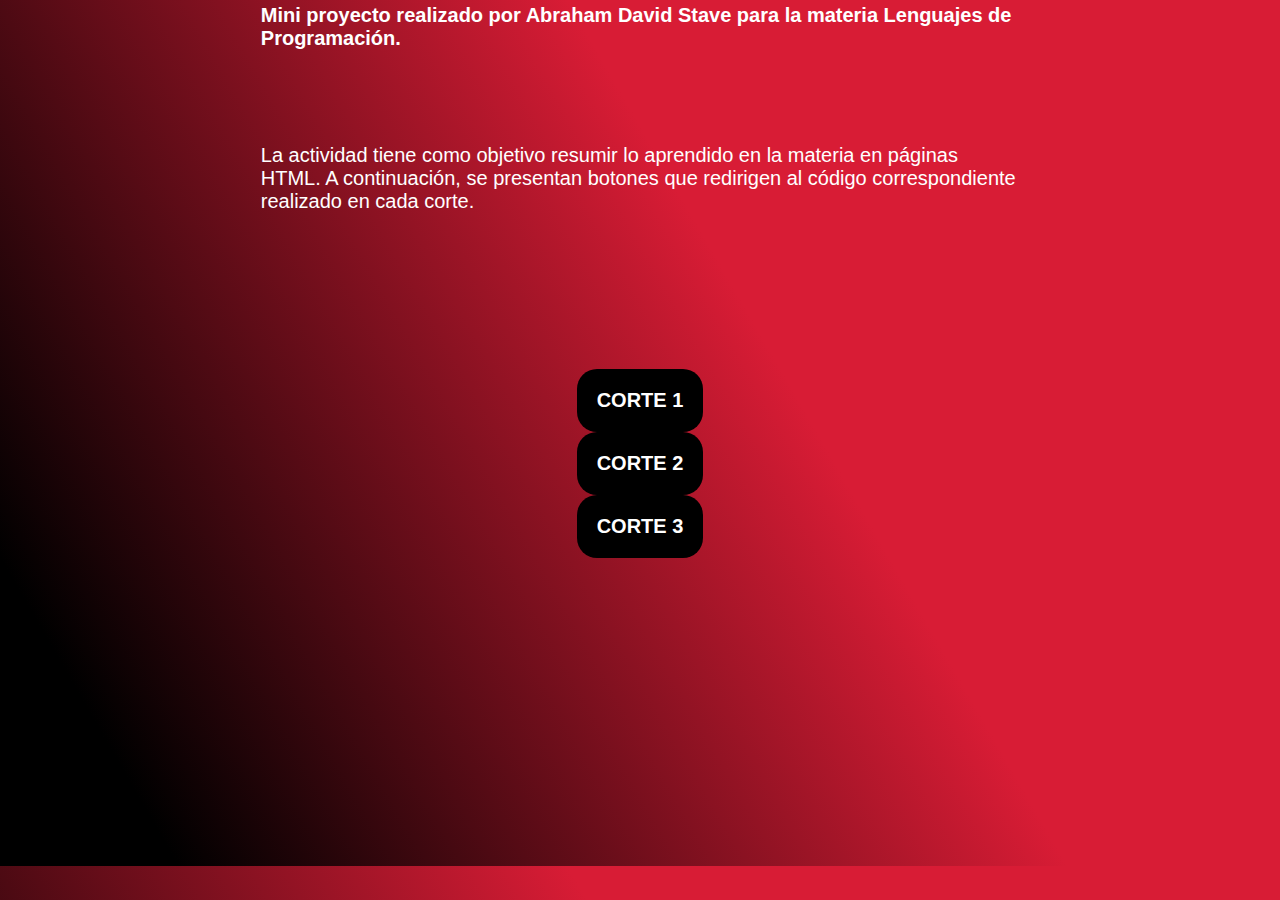
<file: index.html>
<!DOCTYPE html>
<html lang="es">
<head>
    <meta charset="UTF-8">
    <meta name="viewport" content="width=device-width, initial-scale=1.0">
    <title>ABRAHAM STAVE</title>

</head>


<body>
 
    <!--link css-->
        <!--BOOTSTRAP-->

         <link href="https://cdn.jsdelivr.net/npm/bootstrap@5.0.2/dist/css/bootstrap.min.css" rel="stylesheet" integrity="sha384-EVSTQN3/azprG1Anm3QDgpJLIm9Nao0Yz1ztcQTwFspd3yD65VohhpuuCOmLASjC" crossorigin="anonymous">

         <link rel="stylesheet" href="/main.css">
         
        <!--BOOTSTRAP-->
    <!--link css-->

<div class="row">

    <div  class="col-12">

                <h1 id="N1" style="font-family: Arial, Helvetica, sans-serif; font-weight: 800;">

                    Mini proyecto realizado por Abraham David Stave para la materia Lenguajes de Programación. 

                    <h1 id="N2" style="font-family: Arial, Helvetica, sans-serif; font-weight: 500;" >

                        La actividad tiene como objetivo resumir lo aprendido en la materia en páginas HTML. A continuación, se presentan botones que redirigen al código correspondiente realizado en cada corte.

                    </h1>

                </h1>
                <h1>
                    
                </h1>
    </div>
</div>
    
<div class="row">
    <div id="CORTE 1" class="col-4">
    <button onclick="CORTE1();">CORTE 1</button>
    </div>



    <div id="CORTE 2" class="col-4">
    <button onclick="CORTE2();" >CORTE 2</button>
    </div>


    <div id="CORTE 3" class="col-4">
    <button onclick="CORTE3();" >CORTE 3</button>
    </div>
</div>


        <script>

            //Inicio Redirecciones a Corte

                function CORTE1(){

                        window.location.href='/CORTES/CORTE1.html';


                }

                function CORTE2(){

                        window.location.href='/CORTES/CORTE2.html';  

                }

                function CORTE3(){

                    window.location.href='/CORTES/CORTE3.html';

                }

            //Final Redirecciones a Cortes

        </script>

        


</body>
</html>
</file>
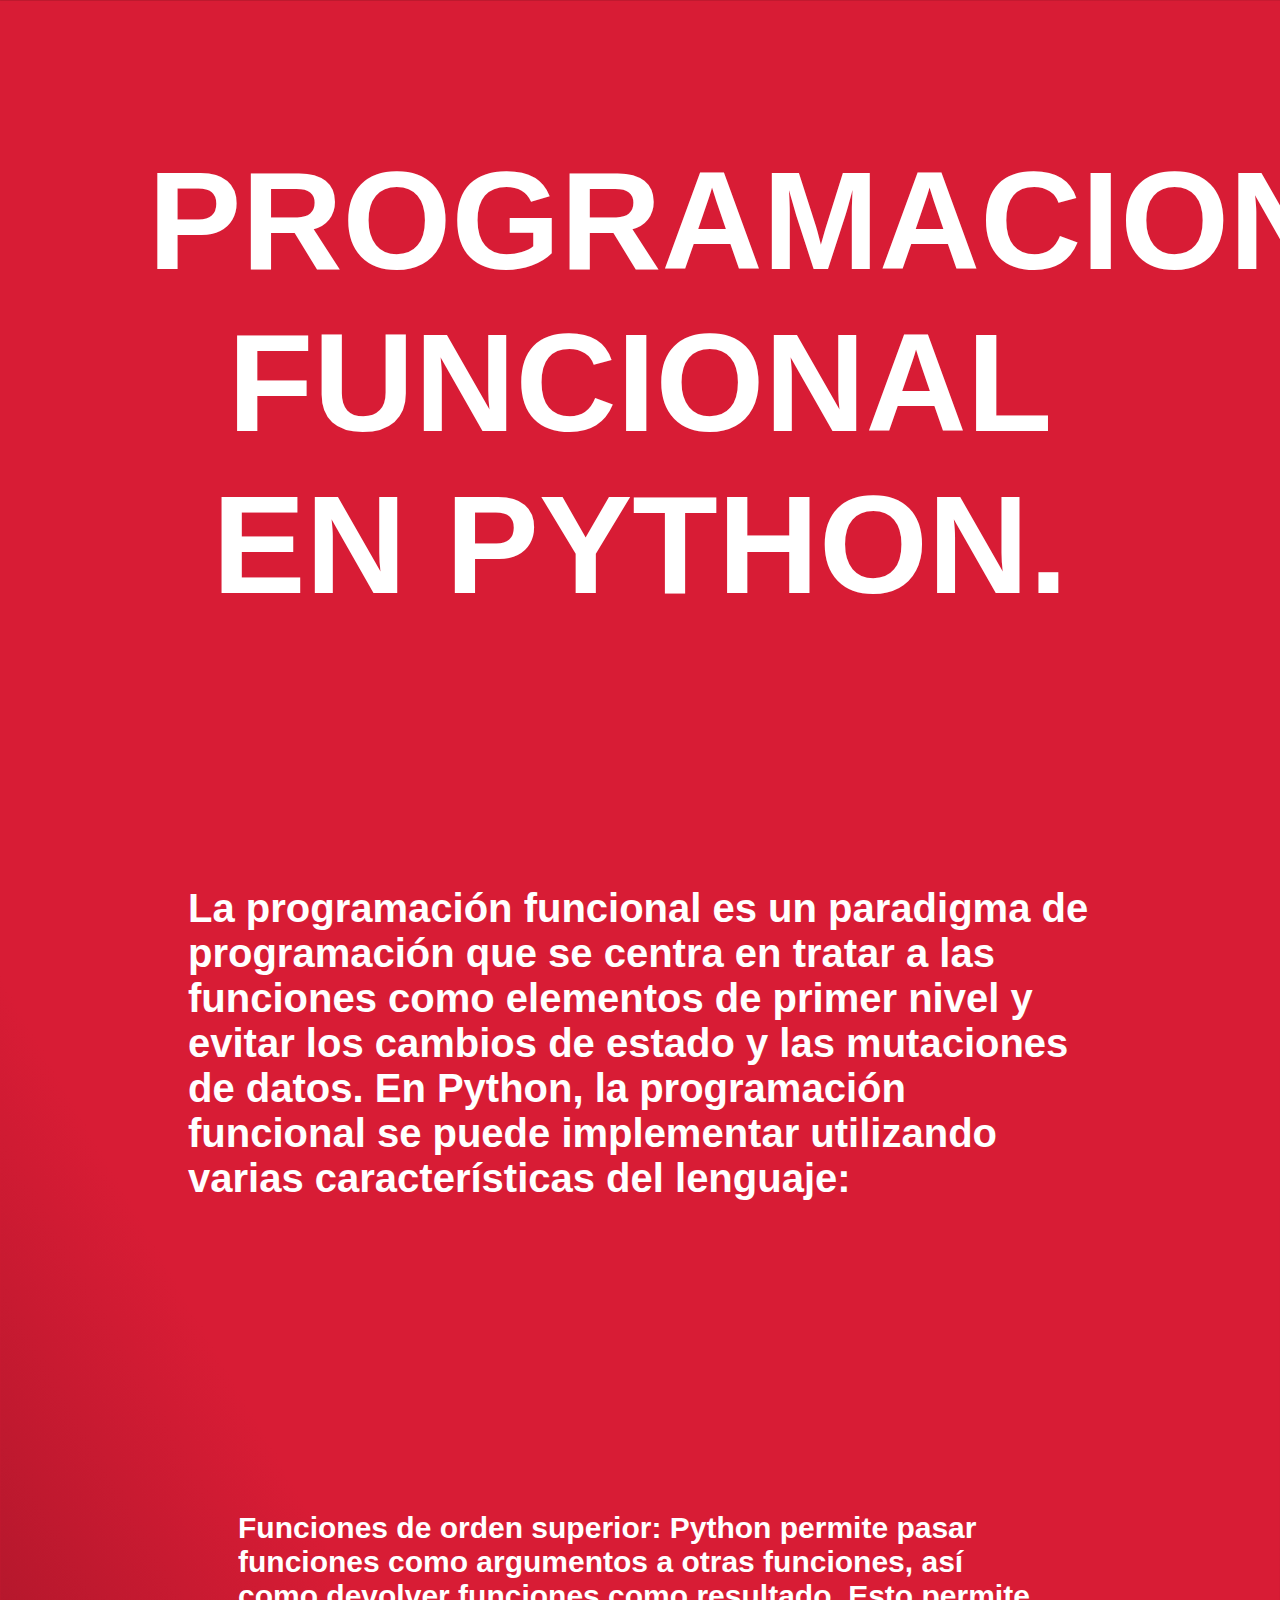
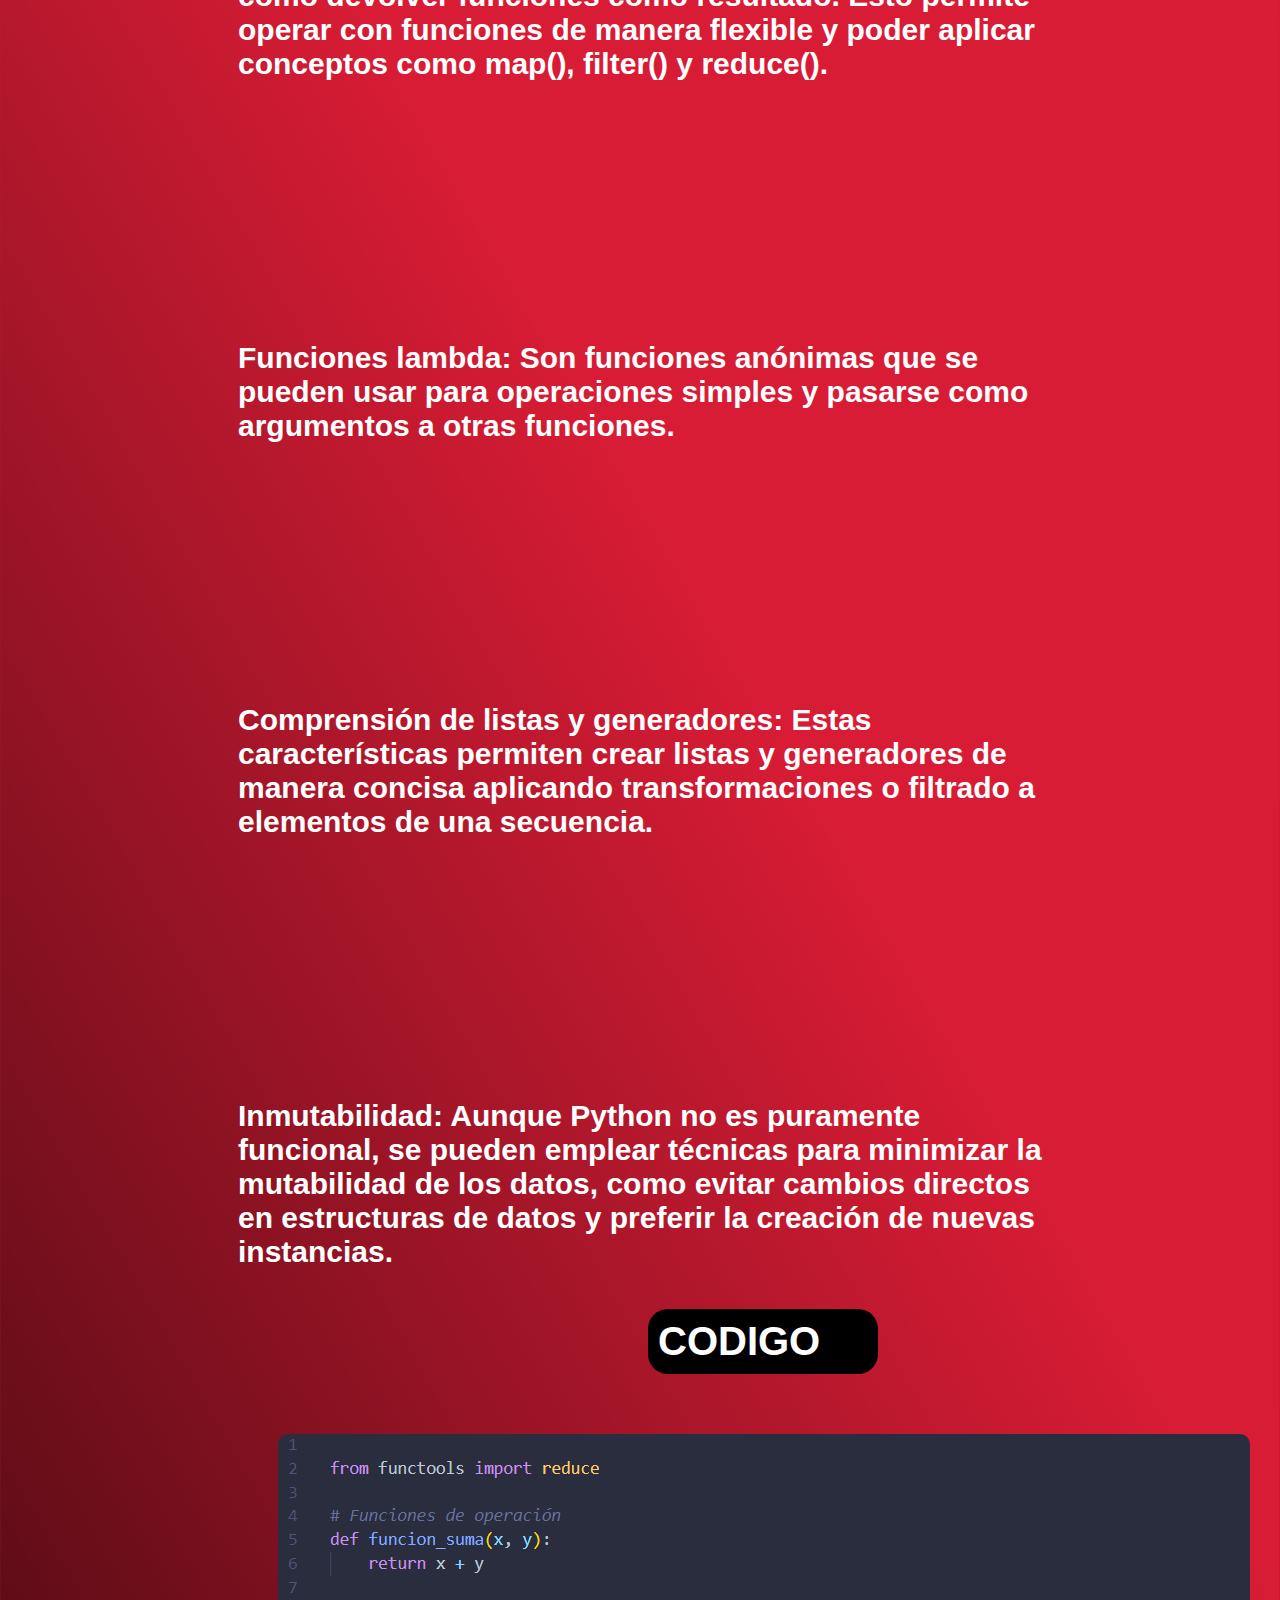
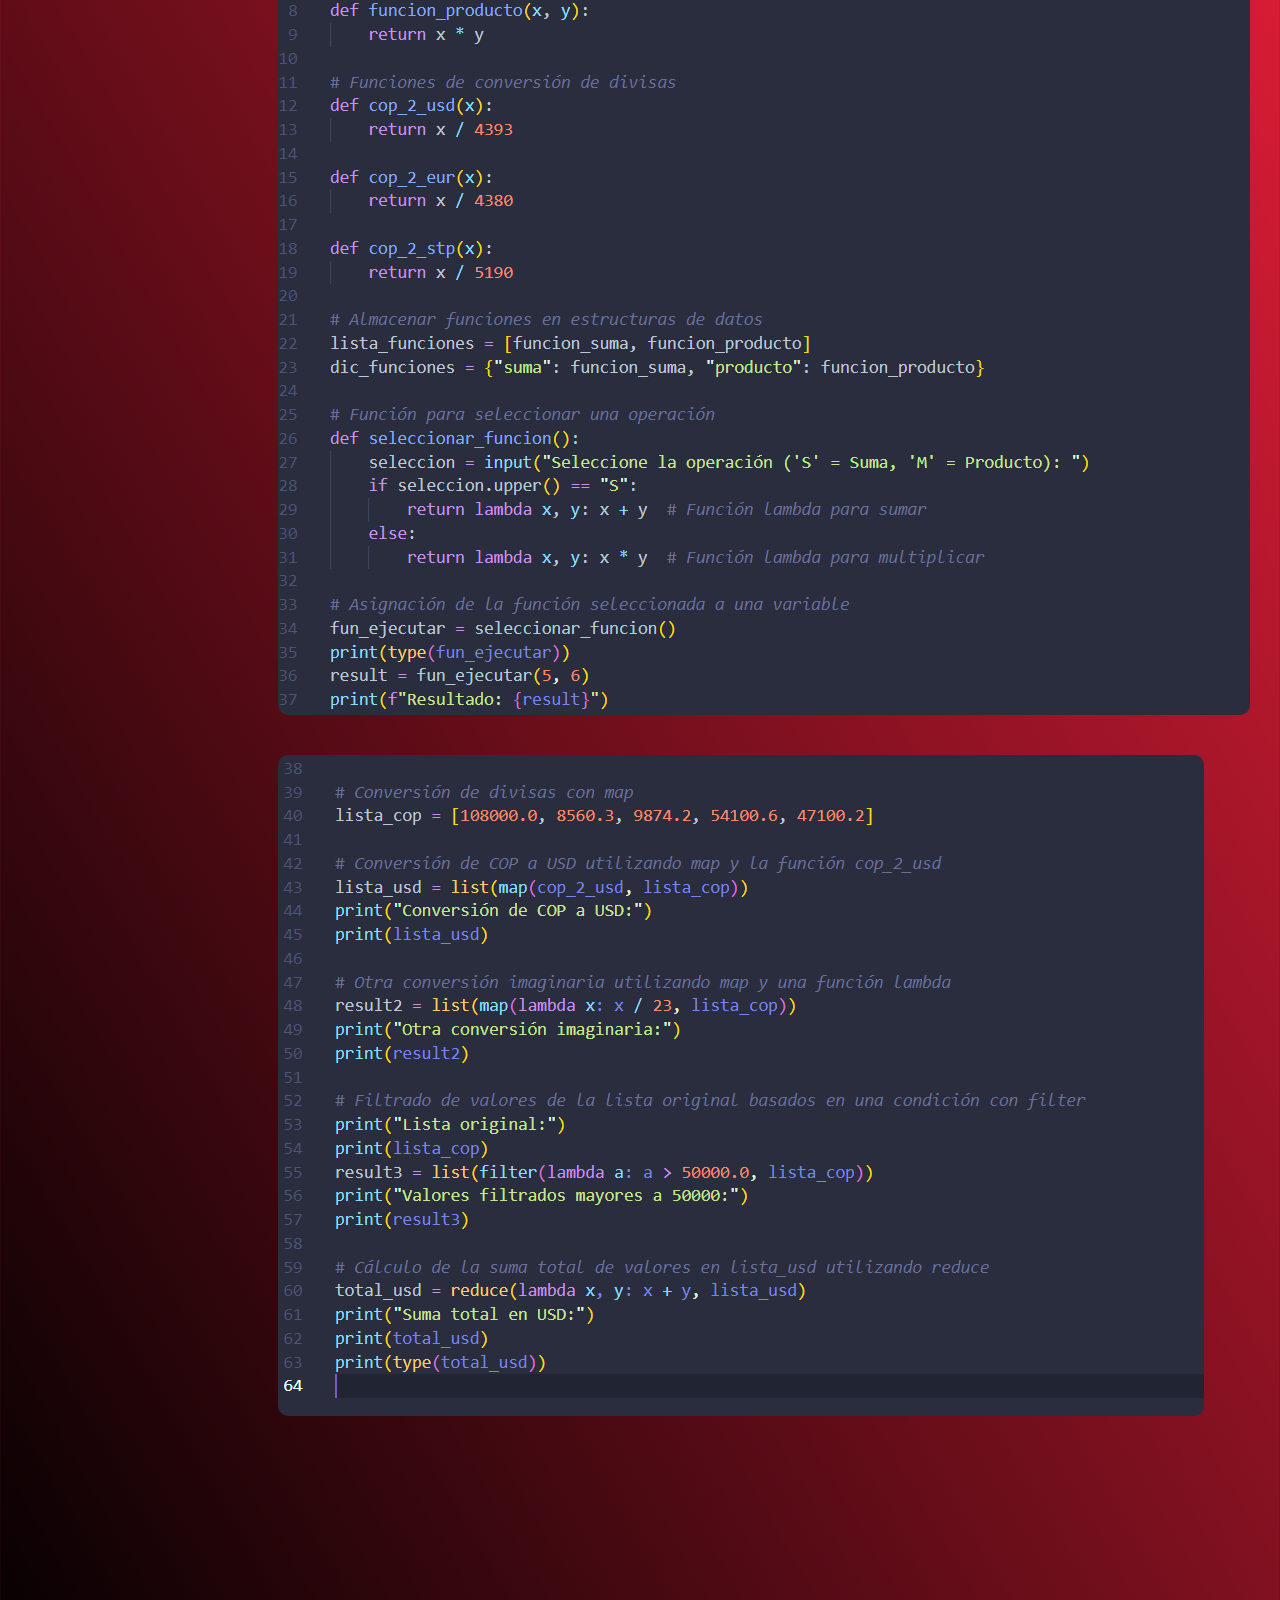
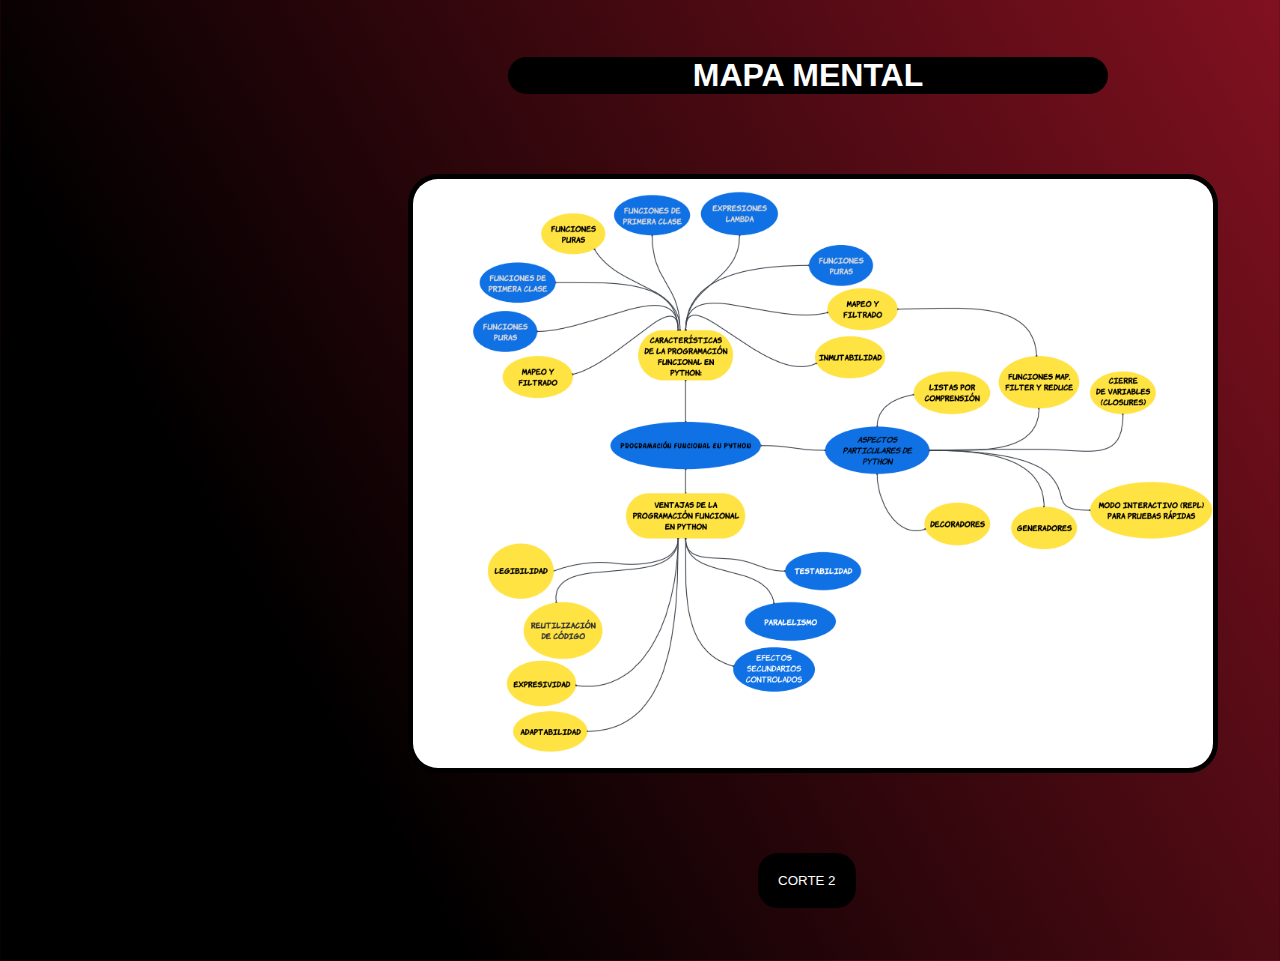
<file: CORTES/CORTE1.html>
<!DOCTYPE html>
<html lang="en">
<head>
    <meta charset="UTF-8">
    <meta name="viewport" content="width=device-width, initial-scale=1.0">
    <title>CORTE 1</title>
</head>
<body>

    <!-- Inicio Link Bootstraps-->

    <link href="https://cdn.jsdelivr.net/npm/bootstrap@5.0.2/dist/css/bootstrap.min.css" rel="stylesheet" integrity="sha384-EVSTQN3/azprG1Anm3QDgpJLIm9Nao0Yz1ztcQTwFspd3yD65VohhpuuCOmLASjC" crossorigin="anonymous">

            <link rel="stylesheet" href="CORTE1.css">

    <!-- Final Link Bootstraps-->


        <div class="row">
            <div class="col-12">
                    <h1 id="inicial">
                        PROGRAMACION FUNCIONAL EN PYTHON.
                    </h1>
            </div>
        </div>
         <div class="row">
             <div id="col2" class="col-12">


                    <h1 id="title">

                        La programación funcional es un paradigma de programación que se centra en tratar a las funciones como elementos de primer nivel y evitar los cambios de estado y las mutaciones de datos. En Python, la programación funcional se puede implementar utilizando varias características del lenguaje:
                                                 
                    </h1>

                    <p id="1P">

                        Funciones de orden superior: Python permite pasar funciones como argumentos a otras funciones, así como devolver funciones como resultado. Esto permite operar con funciones de manera flexible y poder aplicar conceptos como map(), filter() y reduce().

                    </p>

                    <p id="2P">

                        Funciones lambda: Son funciones anónimas que se pueden usar para operaciones simples y pasarse como argumentos a otras funciones.

                    </p>


                    <p id="3P">
                        Comprensión de listas y generadores: Estas características permiten crear listas y generadores de manera concisa aplicando transformaciones o filtrado a elementos de una secuencia.
                    </p>

                    <P id="4P">

                        Inmutabilidad: Aunque Python no es puramente funcional, se pueden emplear técnicas para minimizar la mutabilidad de los datos, como evitar cambios directos en estructuras de datos y preferir la creación de nuevas instancias.

                    </P>




                    <h1 id="title2">   CODIGO </h1>

                        <img id="COD1" src="/CORTES/IMG/COD1.PNG" alt="COD1">
                        <img id="COD2" src="/CORTES/IMG/COD2.PNG" alt="COD2">

                   




             </div>
         </div>




         <div class="row">
             <div id="col3" class="col-12">

                <h1 id="MAPA">MAPA MENTAL</h1>

                <img id="IMG" src="/CORTES/IMG/corte1.PNG" alt="img">

                <div id="CORTE 2" class="col-4">
                    <button onclick="CORTE2();">CORTE 2</button>
                    </div>

             </div>
         </div>

         <script>

            function CORTE2(){

                    window.location.href='/CORTES/CORTE2.html';

         }

         </script>


</body>
</html>
</file>
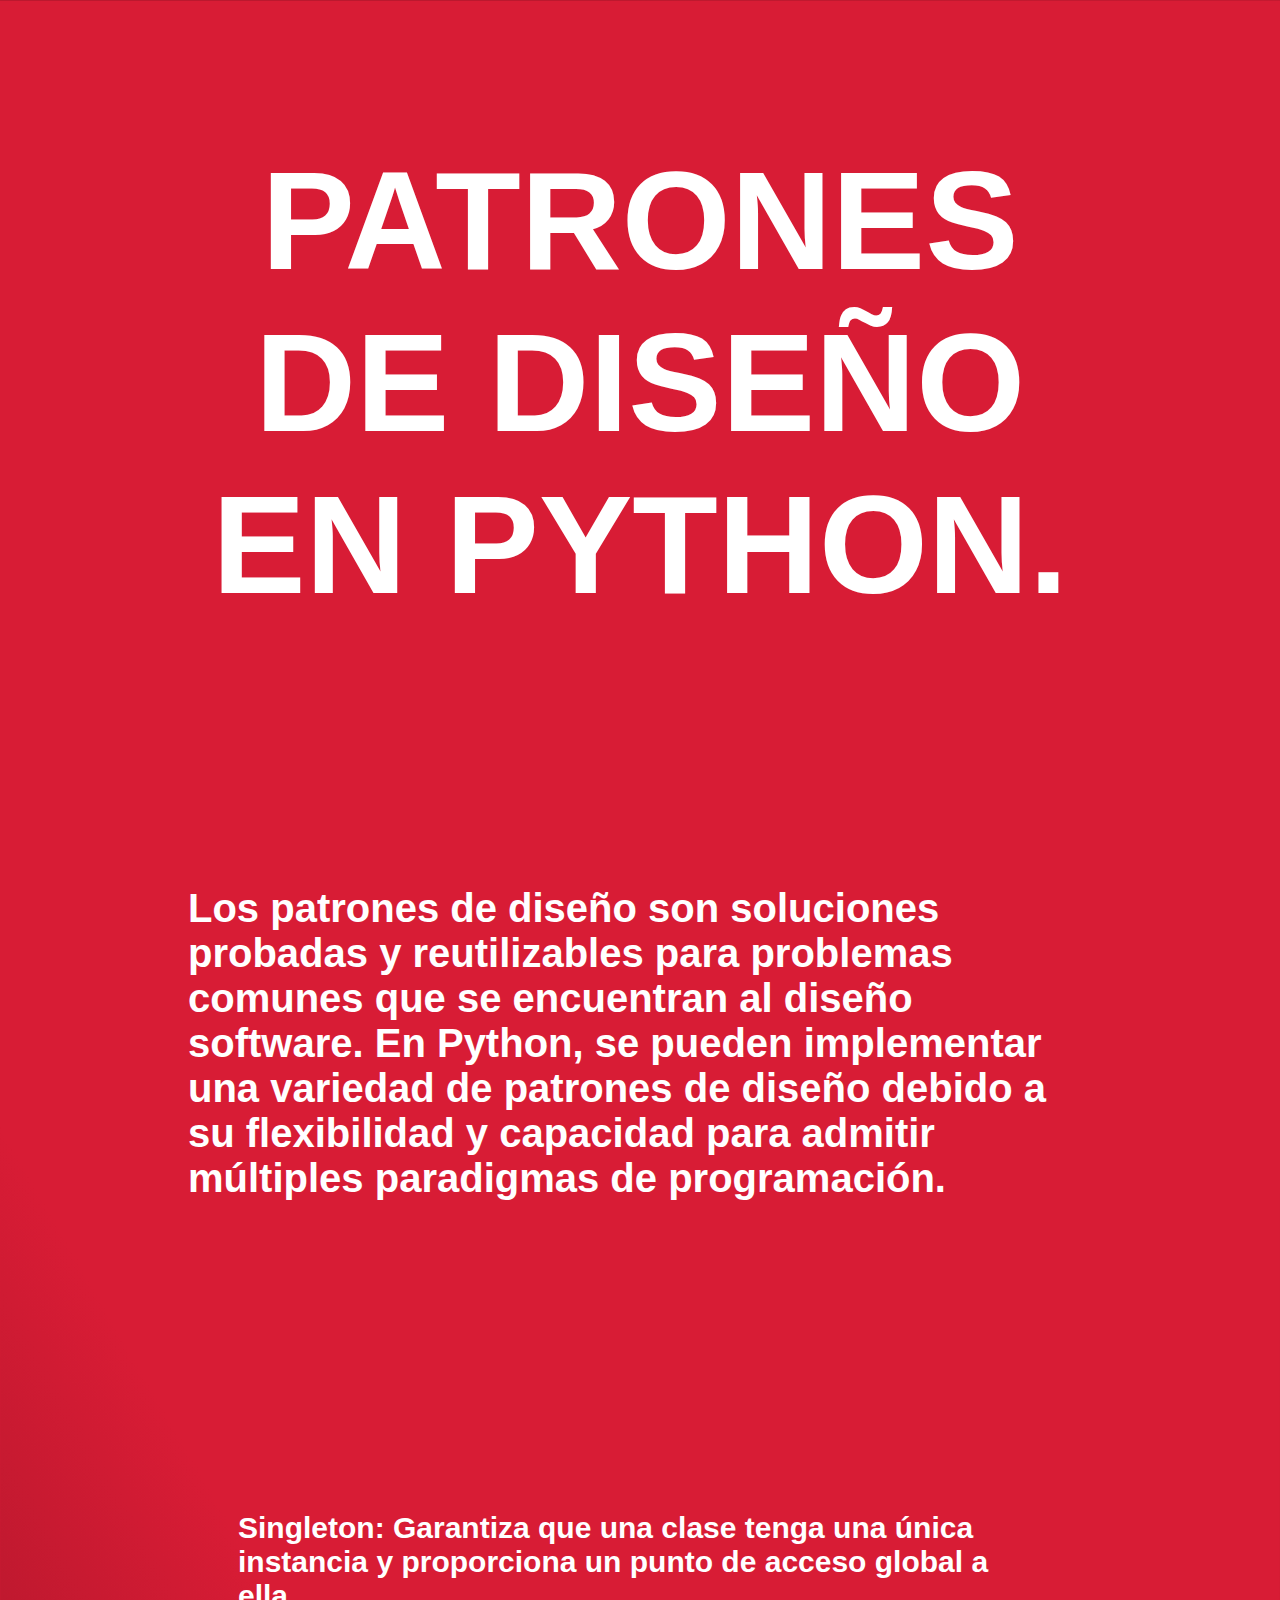
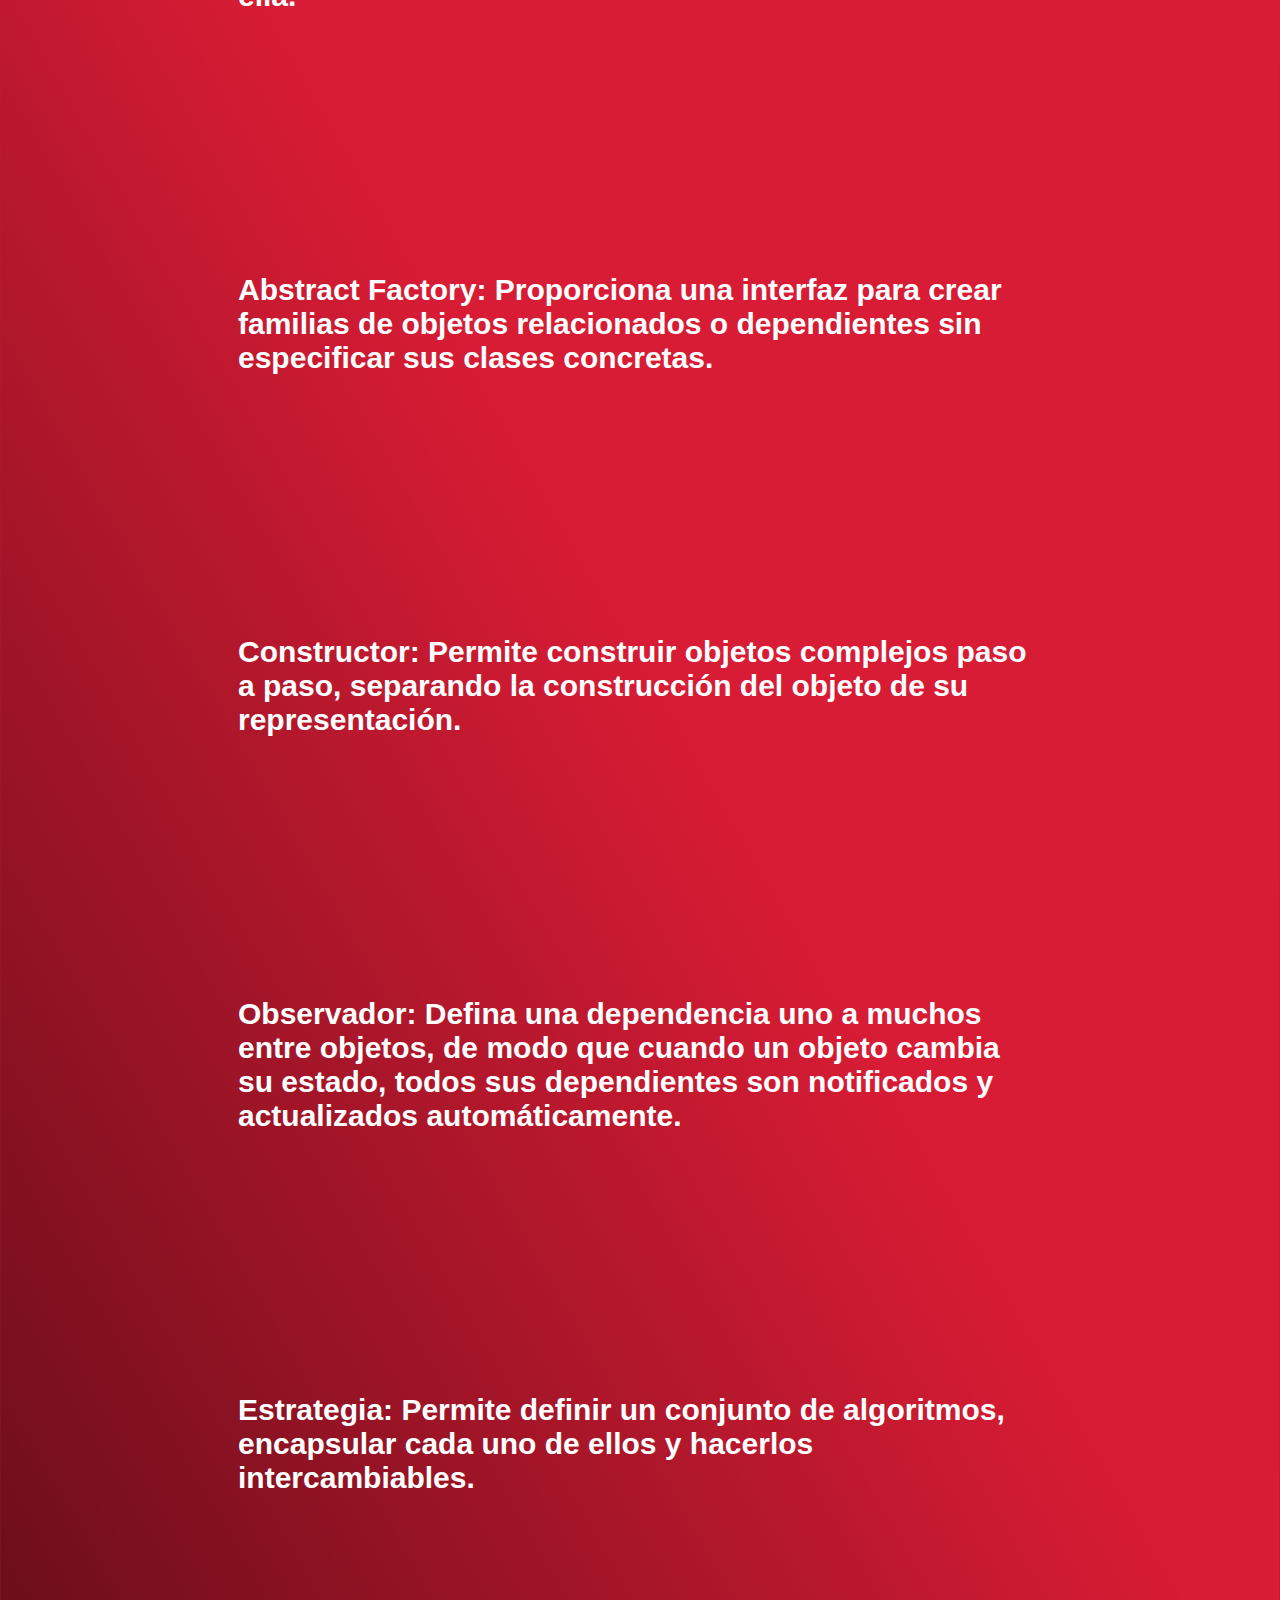
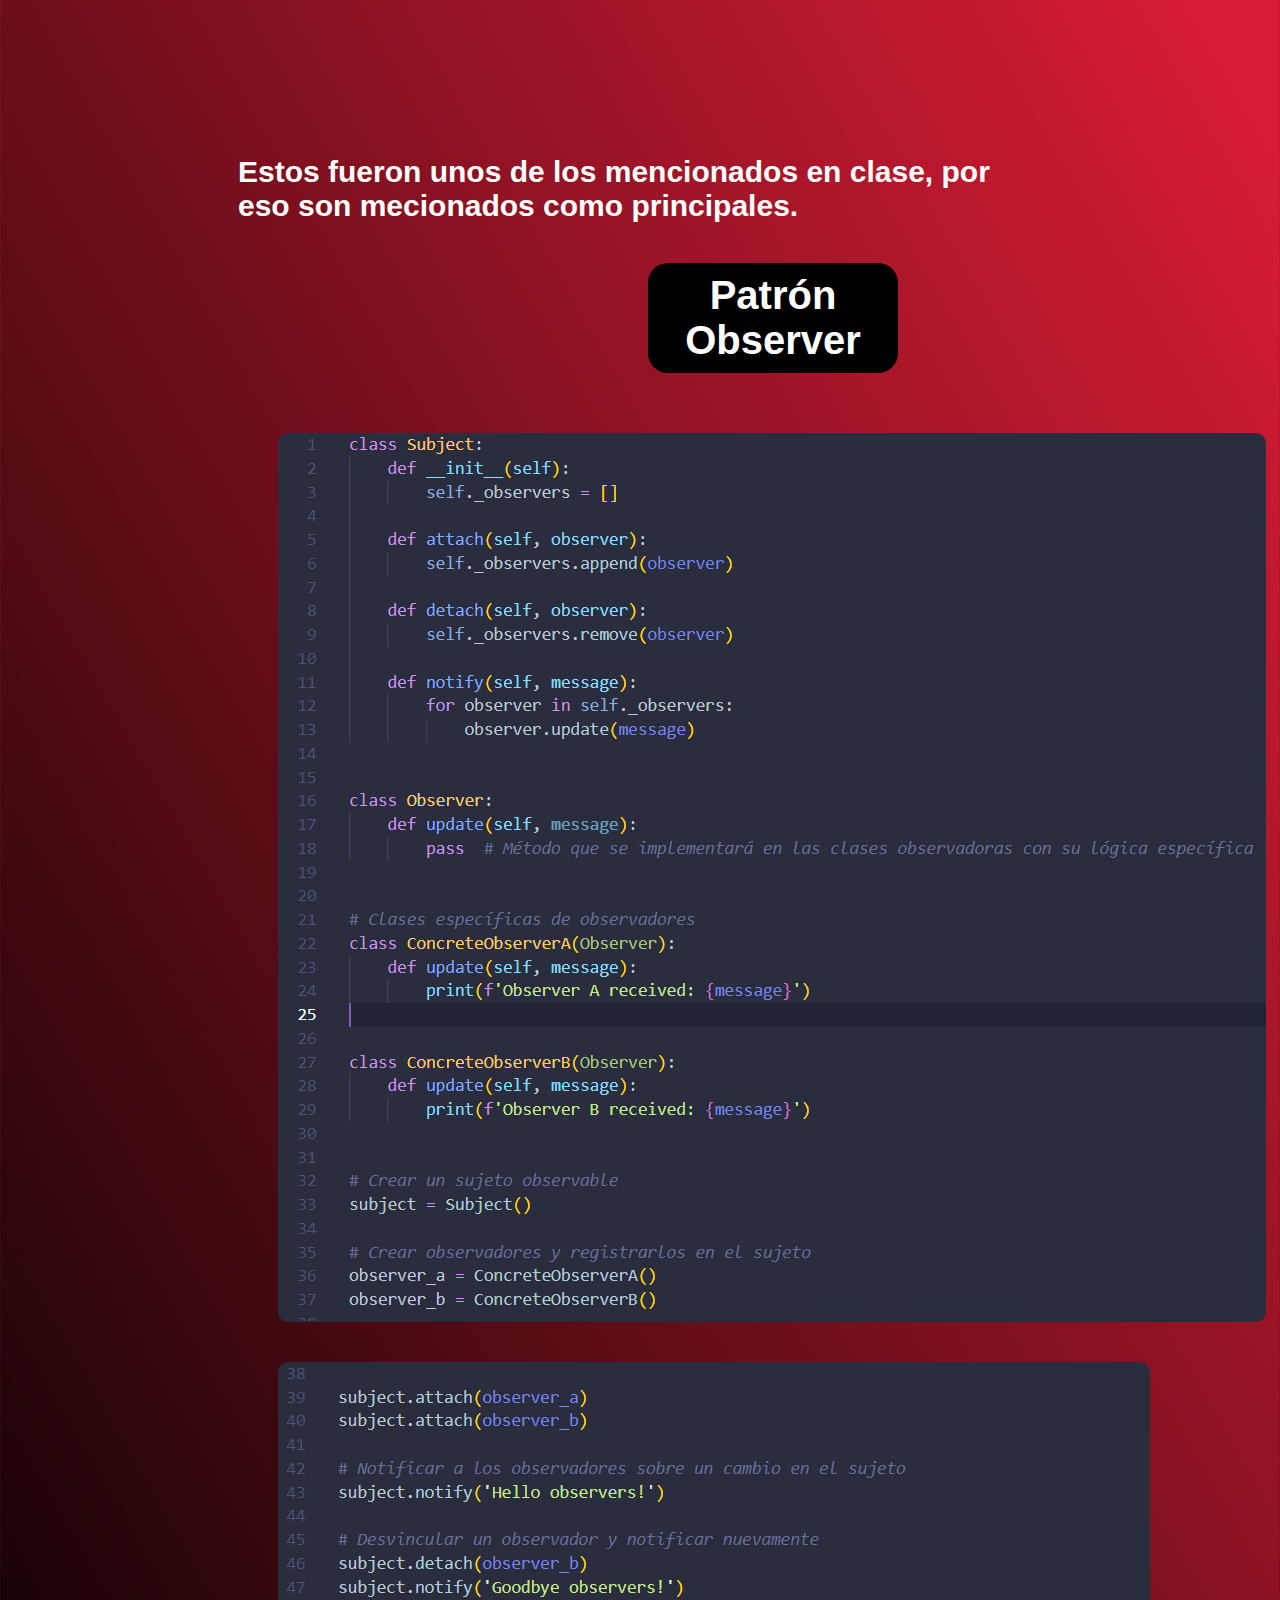
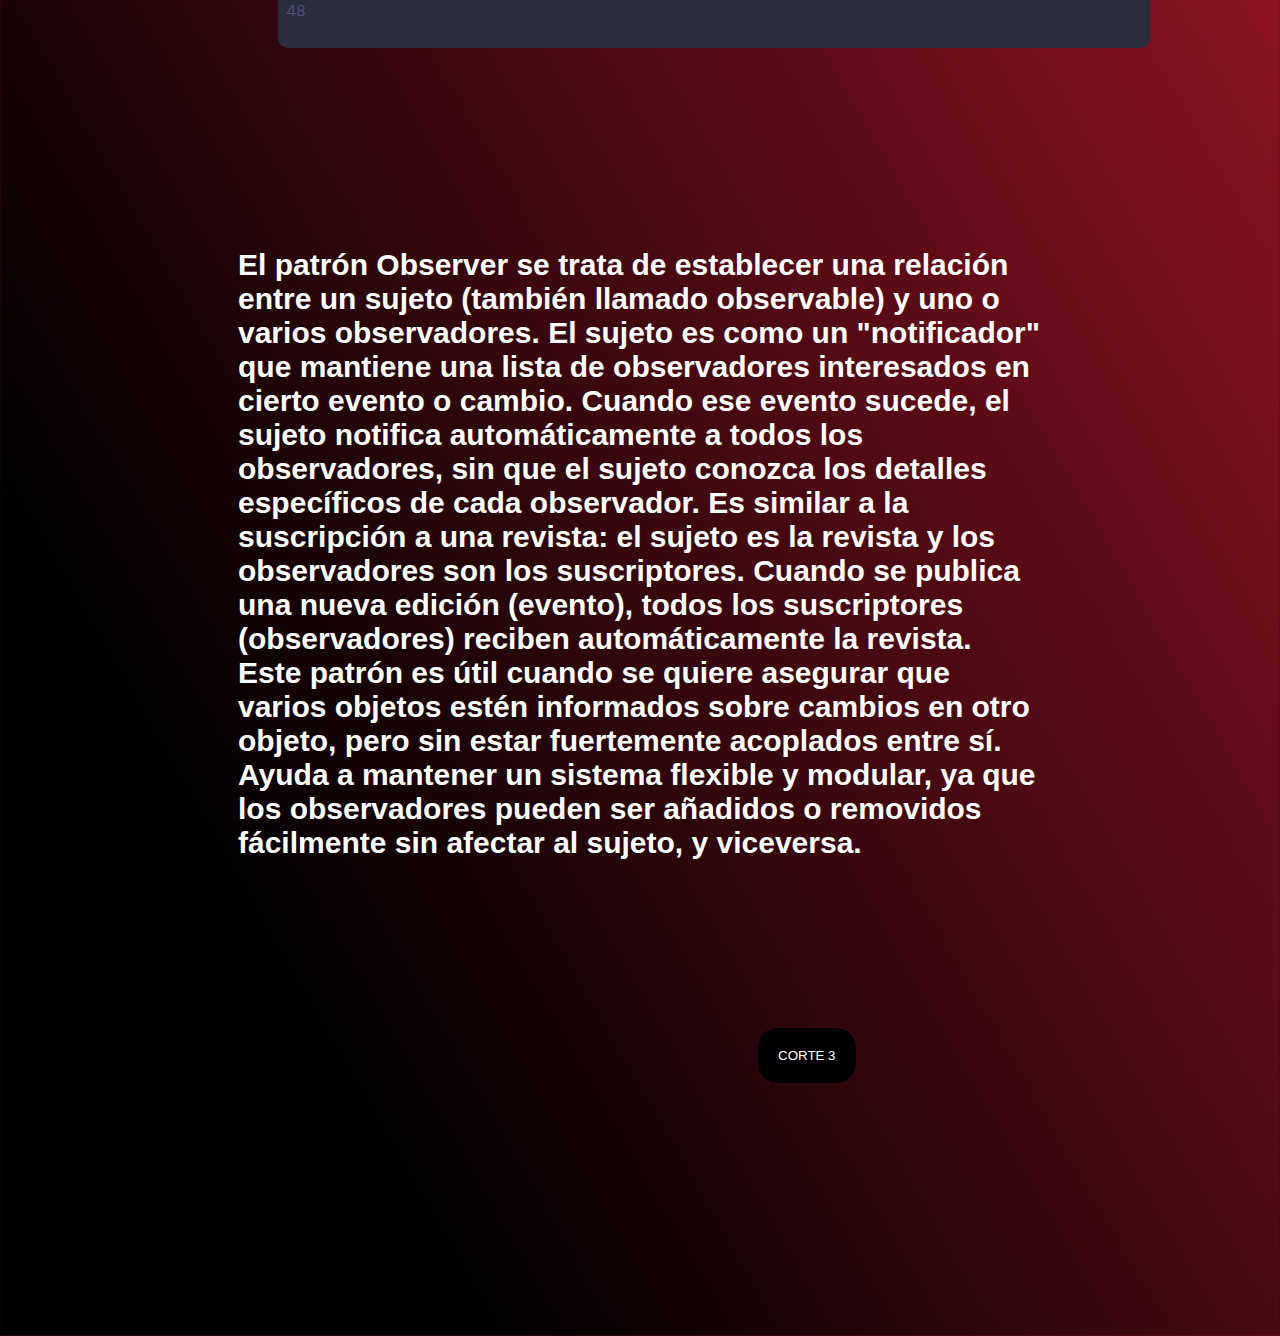
<file: CORTES/CORTE2.html>
<!DOCTYPE html>
<html lang="en">
<head>
    <meta charset="UTF-8">
    <meta name="viewport" content="width=device-width, initial-scale=1.0">
    <title>CORTE 2</title>
</head>
<body>

    <!-- Inicio Link Bootstraps-->

    <link href="https://cdn.jsdelivr.net/npm/bootstrap@5.0.2/dist/css/bootstrap.min.css" rel="stylesheet" integrity="sha384-EVSTQN3/azprG1Anm3QDgpJLIm9Nao0Yz1ztcQTwFspd3yD65VohhpuuCOmLASjC" crossorigin="anonymous">

            <link rel="stylesheet" href="CORTE2.css">

    <!-- Final Link Bootstraps-->


        <div class="row">
            <div class="col-12">
                    <h1 id="inicial">
                        PATRONES DE DISEÑO EN PYTHON.
                    </h1>
            </div>
        </div>
         <div class="row">
             <div id="col2" class="col-12">


                    <h1 id="title">

                        Los patrones de diseño son soluciones probadas y reutilizables para problemas comunes que se encuentran al diseño software. En Python, se pueden implementar una variedad de patrones de diseño debido a su flexibilidad y capacidad para admitir múltiples paradigmas de programación.
                                                 
                    </h1>

                    <p id="1P">

                        Singleton: 
                        Garantiza que una clase tenga una única instancia y proporciona un punto de acceso global a ella.

                    </p>

                    <p id="2P">

                        Abstract Factory: 
                        Proporciona una interfaz para crear familias de objetos relacionados o dependientes sin especificar sus clases concretas.
                    </p>


                    <p id="3P">
                        Constructor: 
                        Permite construir objetos complejos paso a paso, separando la construcción del objeto de su representación.
                    </p>

                    <P id="4P">

                        Observador: 
                        Defina una  dependencia uno a muchos entre objetos, de modo que cuando un objeto cambia su estado, todos sus dependientes son notificados y actualizados automáticamente.

                    </P>
                    <P id="5P">

                        Estrategia: 
                        Permite definir un conjunto de algoritmos, encapsular cada uno de ellos y hacerlos intercambiables.

                    </P>

                      <p>

                        Estos fueron unos de los mencionados en clase, por eso son mecionados como principales.

                      </p>




                    <h1 id="title2">Patrón Observer</h1>

                        <img id="COD1" src="/CORTES/IMG/COD1.0.PNG" alt="COD1">
                        <img id="COD2" src="/CORTES/IMG/COD2.0.PNG" alt="COD2">
                      <p id="ex">


                        El patrón Observer se trata de establecer una relación entre un sujeto (también llamado observable) y uno o varios observadores. El sujeto es como un "notificador" que mantiene una lista de observadores interesados en cierto evento o cambio. Cuando ese evento sucede, el sujeto notifica automáticamente a todos los observadores, sin que el sujeto conozca los detalles específicos de cada observador.

                        Es similar a la suscripción a una revista: el sujeto es la revista y los observadores son los suscriptores. Cuando se publica una nueva edición (evento), todos los suscriptores (observadores) reciben automáticamente la revista.

                        Este patrón es útil cuando se quiere asegurar que varios objetos estén informados sobre cambios en otro objeto, pero sin estar fuertemente acoplados entre sí. Ayuda a mantener un sistema flexible y modular, ya que los observadores pueden ser añadidos o removidos fácilmente sin afectar al sujeto, y viceversa.


                      </p>
                   




             </div>
         </div>




         <div class="row">
             <div id="col3" class="col-12">

               
                    <button onclick="CORTE2();">CORTE 3</button>

                    </div>

             </div>
         </div>

         <script>

            function CORTE2(){

                    window.location.href='/CORTES/CORTE3.html';

         }

         </script>


</body>
</html>
</file>
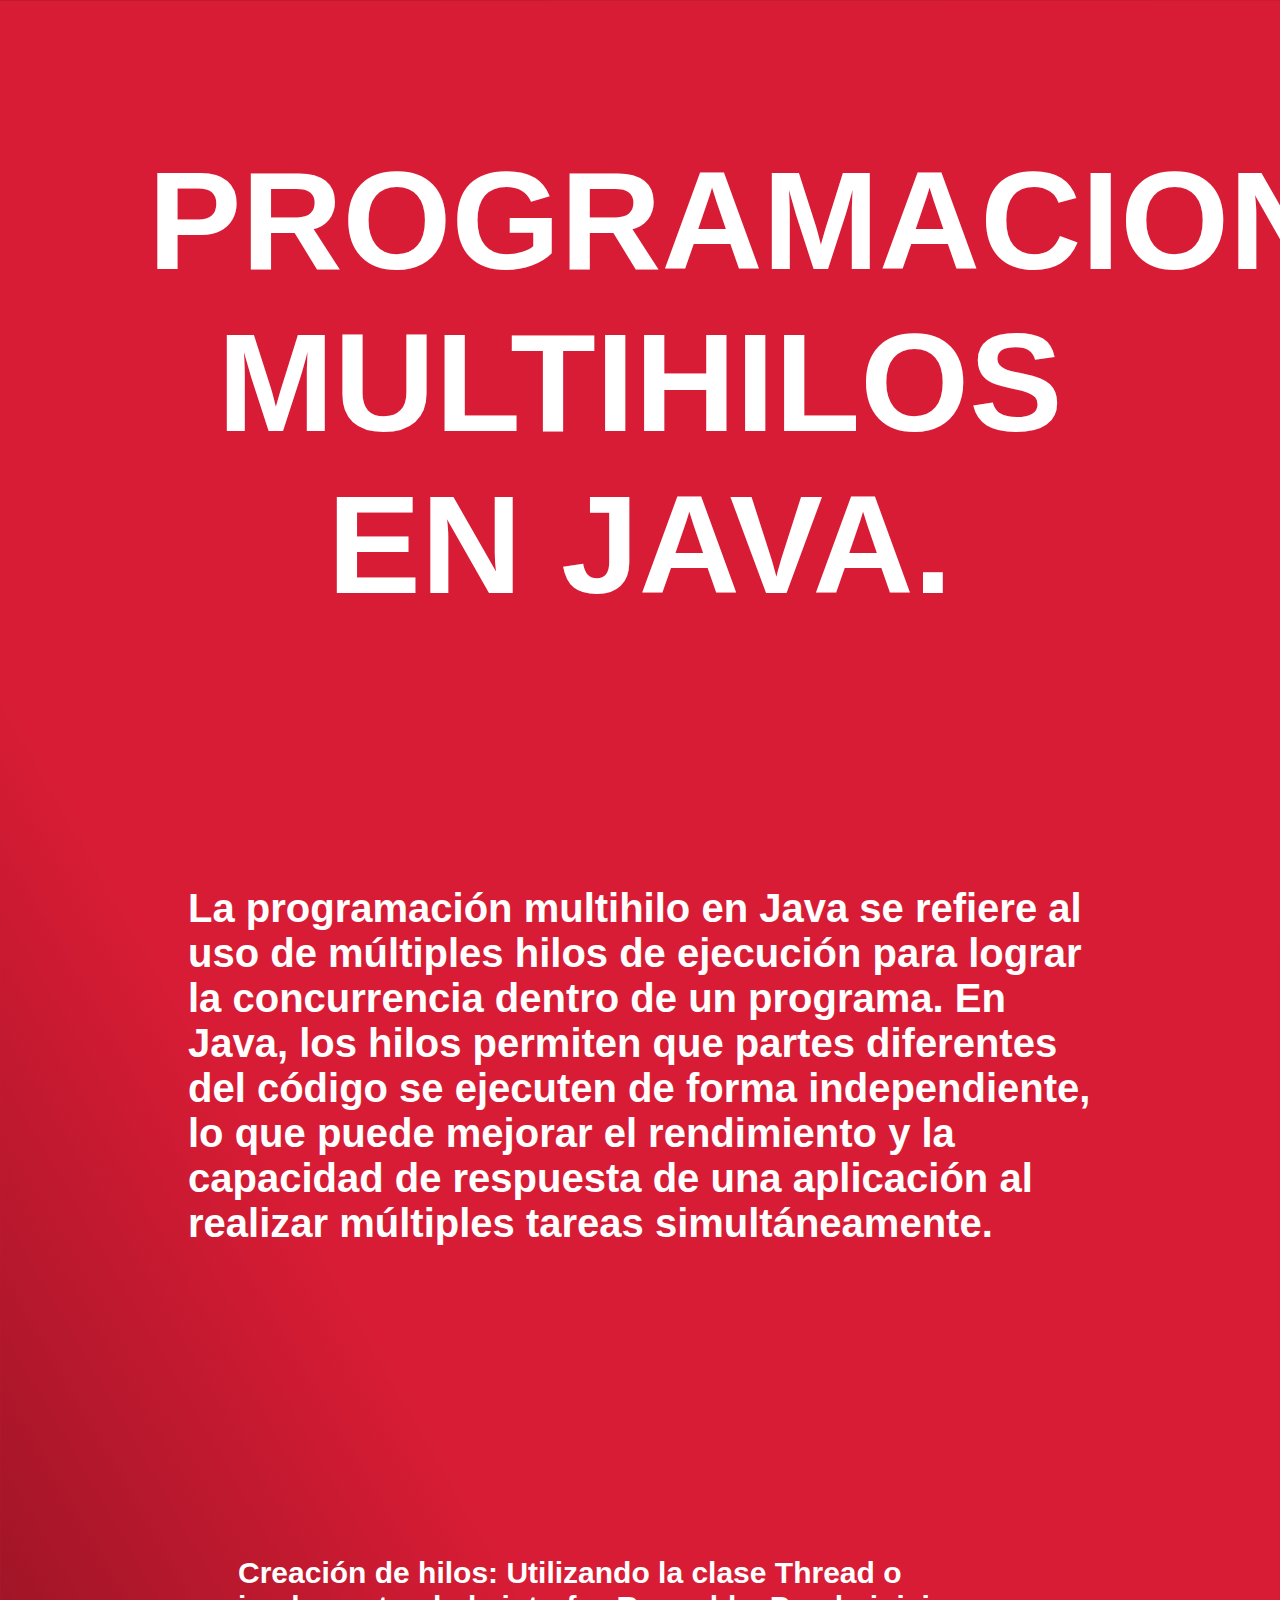
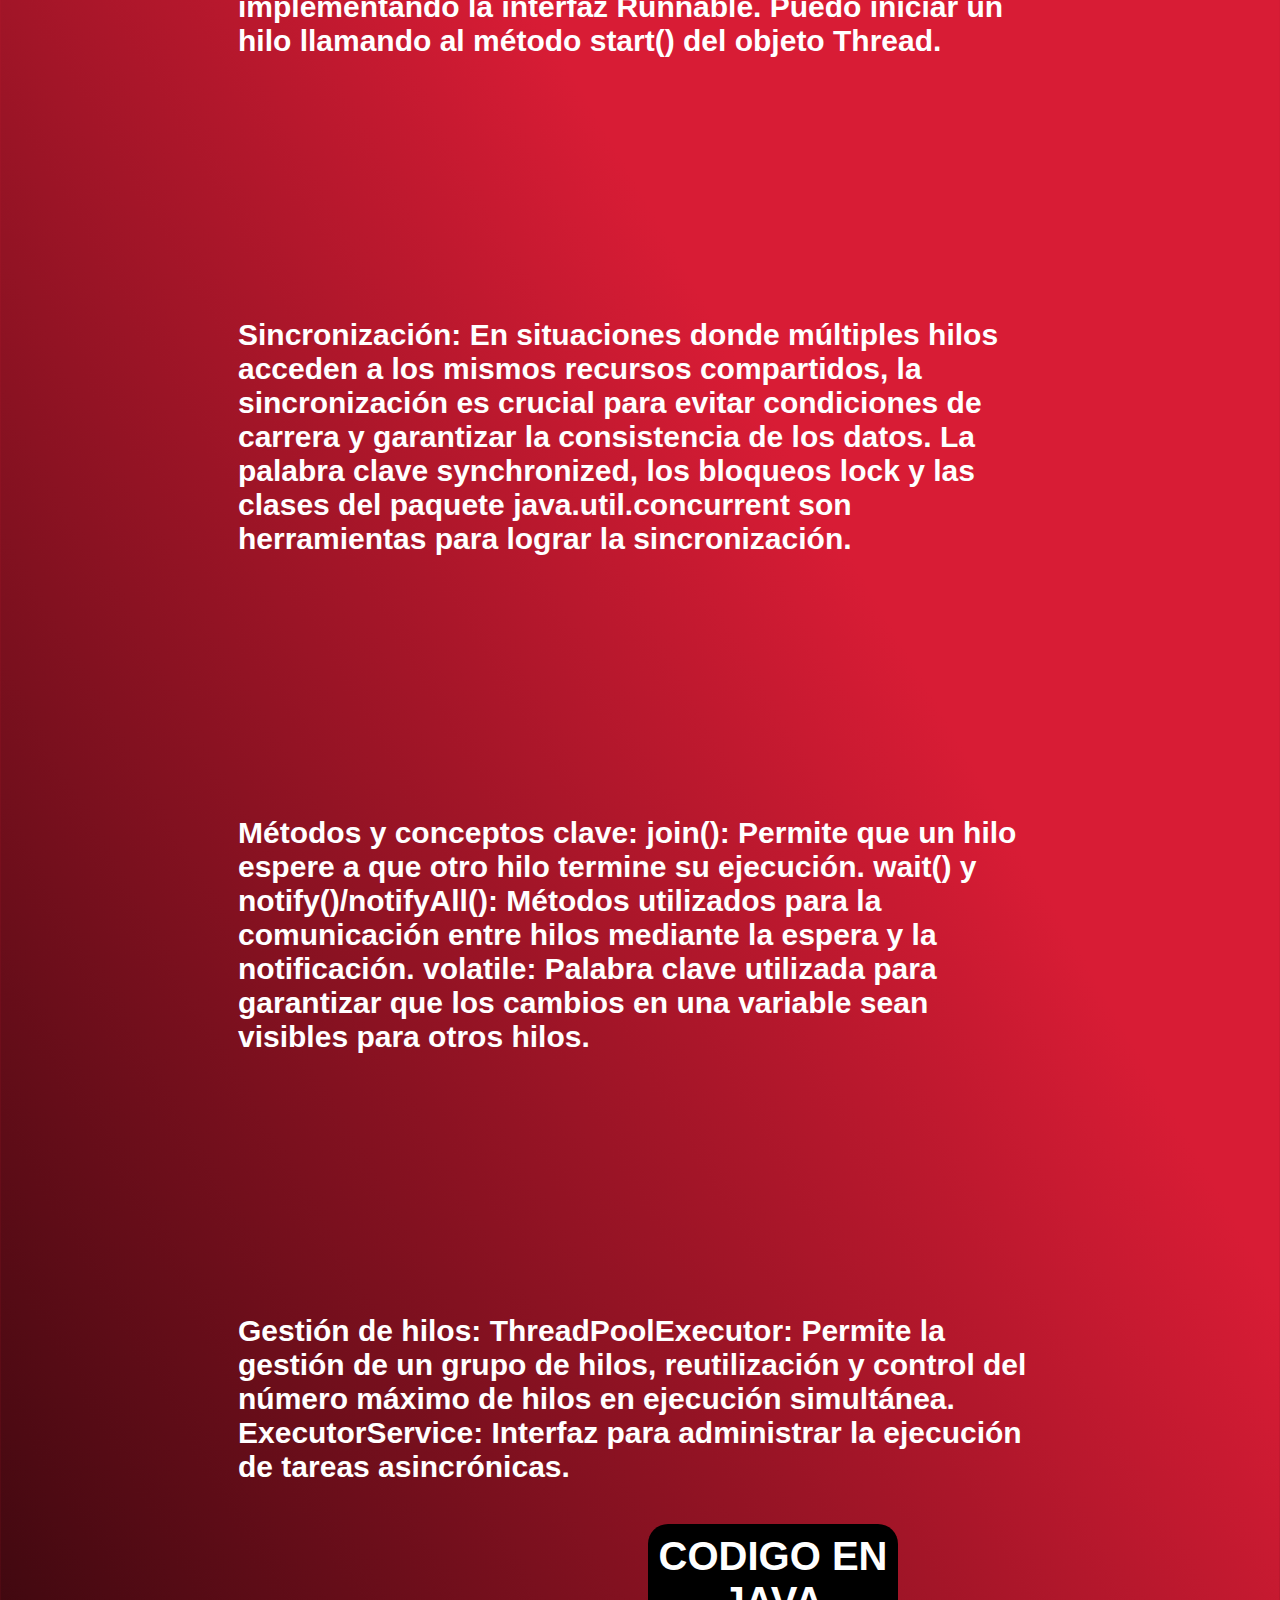
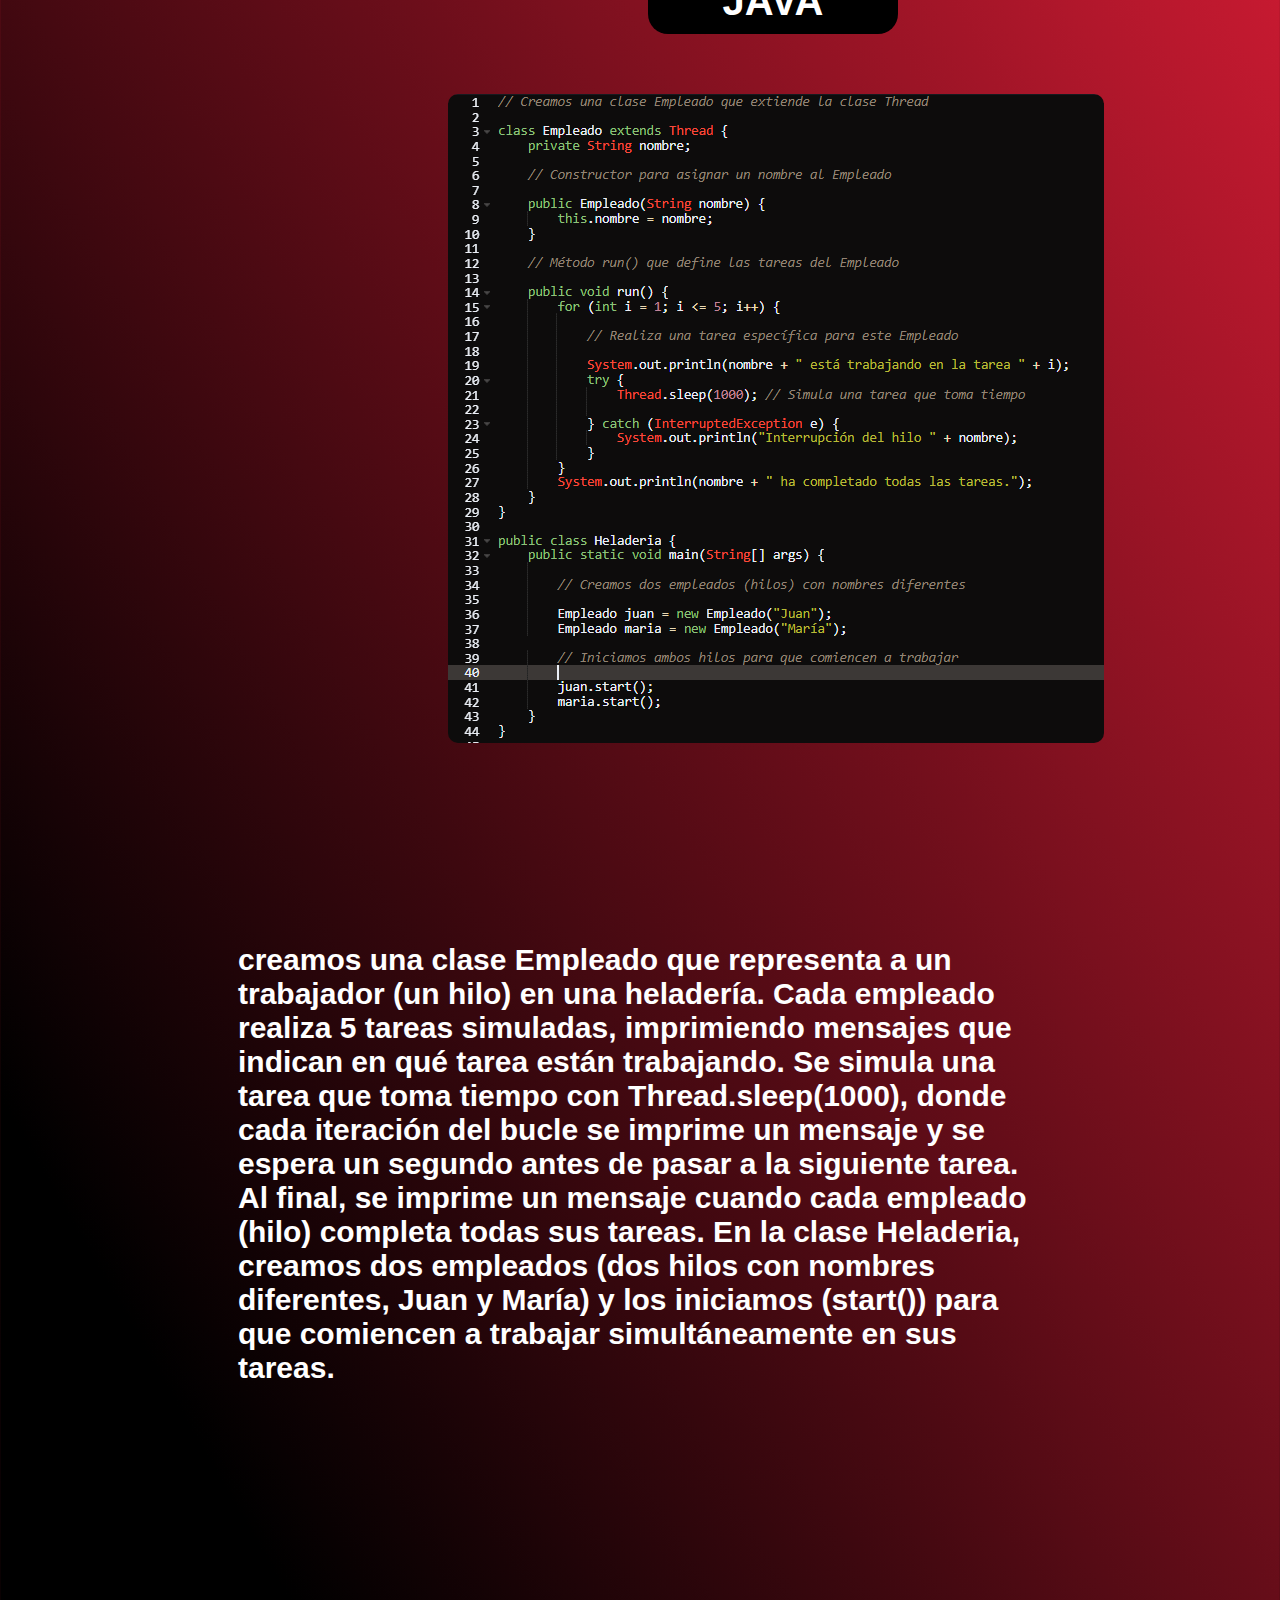
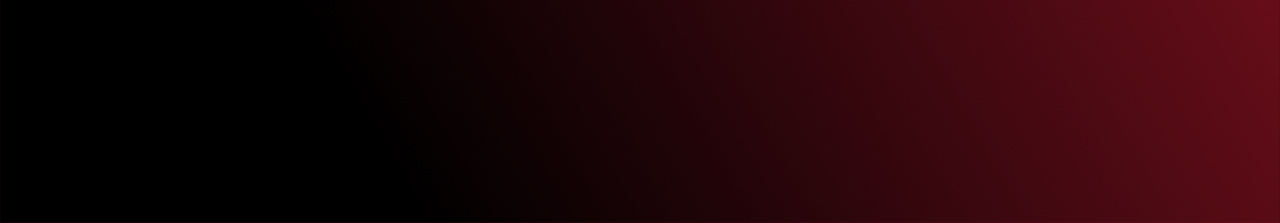
<file: CORTES/CORTE3.html>
<!DOCTYPE html>
<html lang="en">
<head>
    <meta charset="UTF-8">
    <meta name="viewport" content="width=device-width, initial-scale=1.0">
    <title>CORTE 3</title>
</head>
<body>

    <!-- Inicio Link Bootstraps-->

    <link href="https://cdn.jsdelivr.net/npm/bootstrap@5.0.2/dist/css/bootstrap.min.css" rel="stylesheet" integrity="sha384-EVSTQN3/azprG1Anm3QDgpJLIm9Nao0Yz1ztcQTwFspd3yD65VohhpuuCOmLASjC" crossorigin="anonymous">

            <link rel="stylesheet" href="CORTE3.css">

    <!-- Final Link Bootstraps-->


        <div class="row">
            <div class="col-12">
                    <h1 id="inicial">
                        PROGRAMACION MULTIHILOS EN JAVA.
                    </h1>
            </div>
        </div>
         <div class="row">
             <div id="col2" class="col-12">


                    <h1 id="title">

                        La programación multihilo en Java se refiere al uso de múltiples hilos de ejecución para lograr la concurrencia dentro de un programa. En Java, los hilos permiten que partes diferentes del código se ejecuten de forma independiente, lo que puede mejorar el rendimiento y la capacidad de respuesta de una aplicación al realizar múltiples tareas simultáneamente.
                                                 
                    </h1>

                    <p id="1P">

                        Creación de hilos:
                        Utilizando la clase Thread o implementando la interfaz Runnable.
                        Puedo iniciar un hilo llamando al método start() del objeto Thread.

                    </p>

                    <p id="2P">

                        Sincronización:
                        En situaciones donde múltiples hilos acceden a los mismos recursos compartidos, la sincronización es crucial para evitar condiciones de carrera y garantizar la consistencia de los datos.
                        La palabra clave synchronized, los bloqueos lock y las clases del paquete java.util.concurrent son herramientas para lograr la sincronización.


                    <p id="3P">
                        Métodos y conceptos clave:
                        join(): Permite que un hilo espere a que otro hilo termine su ejecución.
                        wait() y notify()/notifyAll(): Métodos utilizados para la comunicación entre hilos mediante la espera y la notificación.
                        volatile: Palabra clave utilizada para garantizar que los cambios en una variable sean visibles para otros hilos.
                    </p>

                    <P id="4P">

                        Gestión de hilos:
                        ThreadPoolExecutor: Permite la gestión de un grupo de hilos, reutilización y control del número máximo de hilos en ejecución simultánea.
                        ExecutorService: Interfaz para administrar la ejecución de tareas asincrónicas.

                    </P>
                  


                    <h1 id="title2">CODIGO EN JAVA</h1>

                        <img id="COD1" src="/CORTES/IMG/COD3.0.PNG" alt="COD1">
                
                        <p id="ex">


                            creamos una clase Empleado que representa a un trabajador (un hilo) en una heladería. Cada empleado realiza 5 tareas simuladas, imprimiendo mensajes que indican en qué tarea están trabajando. Se simula una tarea que toma tiempo con Thread.sleep(1000), donde cada iteración del bucle se imprime un mensaje y se espera un segundo antes de pasar a la siguiente tarea. Al final, se imprime un mensaje cuando cada empleado (hilo) completa todas sus tareas.

                            En la clase Heladeria, creamos dos empleados (dos hilos con nombres diferentes, Juan y María) y los iniciamos (start()) para que comiencen a trabajar simultáneamente en sus tareas.


                      </p>
                   




             </div>
         </div>




         

        
</body>
</html>
</file>
<file: main.css>
* {
        color: white;
        font-family: Arial, Helvetica, sans-serif;
        font-size: 20px;
        font-weight: 600;

}
body{

        background: linear-gradient(240deg, #d81c35 40%,  #000000 90%);
        overflow-x: hidden;
}

.col-12{

        padding: 20%;
        position: relative;
        top: -40px;

    
}

.col-4{
    
        position: relative;
        top: -300px;
        display: flex;
        align-content: center;
        justify-content: center;

}

button{

        transition: all 0.5s ease;
        border: transparent;
        border-radius: 20px;
        background: #000000;
        padding: 20px;
}
button:hover{

        position: absolute;
        transform: scale(1.1);
        border: solid;
        border-width: 10px;
        border-color: white;

}

h1{
        position: relative;
        top: -200px;
}

#N1{ 
        position: relative;
        top: -230px;


}
#N2{ 
        position: relative;
        top: -150px;


}
</file>
<file: CORTES/CORTE1.css>
body{

        background: linear-gradient(240deg, #d81c35 40%,  #000000 90%);
        overflow-x: hidden;
}



#inicial{

        font-weight: 700;
        font-family: Arial, Helvetica, sans-serif;
        font-size: 140px;
        text-align: center;
        color: white;
        padding: 80px;
        margin: 60px;


}





#title{

        color: white;
        padding: 80px;
        margin: 100px;
        font-size: 40px;
        font-weight: 800;
        font-family: Arial, Helvetica, sans-serif;





}


#IMG{
    
      position: relative;
      display: flex;
      top: -50px;
      width: 800px;
      border: solid;
      border-radius: 30px;
      border-width: 5px;
      margin: 30px 300px;
      transition: all 0.5s ease;
     

}


p{
      margin: 200px;
      color: white;
      font-weight: 600;
      padding: 30px;
      font-size: 30px;
      font-family: Arial, Helvetica, sans-serif;
      transition: all 0.5s ease;
}

p:hover{

      transform: scale(1.2);
      border: transparent;
      border-radius: 10px;



}


#MAPA{
     
      border: transparent;
      background-color: rgb(0, 0, 0);
      width: 600px;
      top: -100px;
      border-radius: 20px;
      color: white;
      position: relative;
      left:400px;
      font-weight: 600;
      text-align: center;
      font-family: Arial, Helvetica, sans-serif;

}

#col3{

      position: relative;
      padding: 100px;
      margin: px;
    


}

#COD1,#COD2{

      display: flex;
      position: relative;
      top: -200px;
      border: transparent;
      padding: 20px;
      left: 250px;
      border-radius: 30px;    
}

#title2{
      
      left: 590px;
      margin: 50px;
      top: -190px;
      width: 210px;
      position: relative;
      border-radius: 20px;
      text-align: center;
      color: white;
      background-color: #000000;
      display: flex;
      padding: 10px;
      font-size: 40px;
      font-weight: 800;
      font-family: Arial, Helvetica, sans-serif;

}
button{

     transition: all 0.5s ease;
     border: transparent;
     border-radius: 20px;
     background: #000000;
     padding: 20px;
     position: absolute;
     left: 750px;
     color: white;
}
button:hover{

     position: absolute;
     transform: scale(1.1);
     border: solid;

}
</file>
<file: CORTES/CORTE2.css>
body{

            background: linear-gradient(240deg, #d81c35 40%,  #000000 90%);
            overflow-x: hidden;
}



#inicial{

        font-weight: 700;
        font-family: Arial, Helvetica, sans-serif;
        font-size: 140px;
        text-align: center;
        color: white;
        padding: 80px;
        margin: 60px;


}





#title{

        color: white;
        padding: 80px;
        margin: 100px;
        font-size: 40px;
        font-weight: 800;
        font-family: Arial, Helvetica, sans-serif;





}


#IMG{

        position: relative;
        display: flex;
        top: -50px;
        width: 800px;
        border: solid;
        border-radius: 30px;
        border-width: 5px;
        margin: 30px 300px;
        transition: all 0.5s ease;
 

}


p{
        margin: 200px;
        color: white;
        font-weight: 600;
        padding: 30px;
        font-size: 30px;
        font-family: Arial, Helvetica, sans-serif;
        transition: all 0.5s ease;
}

p:hover{

        transform: scale(1.2);
        border: transparent;
        border-radius: 10px;



}


#MAPA{
 
        border: transparent;
        background-color: rgb(0, 0, 0);
        width: 600px;
        top: -100px;
        border-radius: 20px;
        color: white;
        position: relative;
        left:400px;
        font-weight: 600;
        text-align: center;
        font-family: Arial, Helvetica, sans-serif;

}

#col3{

    position: relative;
    padding: 100px;
    



}

#COD1,#COD2{

        display: flex;
        position: relative;
        top: -200px;
        border: transparent;
        padding: 20px;
        left: 250px;
        border-radius: 30px;    
}

#title2{
  
        left: 590px;
        margin: 50px;
        top: -190px;
        width: 230px;
        position: relative;
        border-radius: 20px;
        text-align: center;
        color: white;
        background-color: #000000;
        display: flex;
        padding: 10px;
        font-size: 40px;
        font-weight: 800;
        font-family: Arial, Helvetica, sans-serif;

}
button{


        position: relative;
        top: -100px;
        transition: all 0.5s ease;
        border: transparent;
        border-radius: 20px;
        background: #000000;
        padding: 20px;
        position: absolute;
        left: 750px;
        color: white;
}
button:hover{

        position: absolute;
        transform: scale(1.1);
        border: solid;

}
#ex{
        position: relative;
        top: -250px;
        height: 400px;
}
</file>
<file: CORTES/CORTE3.css>
body{

    background: linear-gradient(240deg, #d81c35 40%,  #000000 90%);
    overflow-x: hidden;
}



#inicial{

font-weight: 700;
font-family: Arial, Helvetica, sans-serif;
font-size: 140px;
text-align: center;
color: white;
padding: 80px;
margin: 60px;


}





#title{

color: white;
padding: 80px;
margin: 100px;
font-size: 40px;
font-weight: 800;
font-family: Arial, Helvetica, sans-serif;





}


#IMG{

position: relative;
display: flex;
top: -50px;
width: 800px;
border: solid;
border-radius: 30px;
border-width: 5px;
margin: 30px 300px;
transition: all 0.5s ease;


}


p{
margin: 200px;
color: white;
font-weight: 600;
padding: 30px;
font-size: 30px;
font-family: Arial, Helvetica, sans-serif;
transition: all 0.5s ease;
}

p:hover{

transform: scale(1.2);
border: transparent;
border-radius: 10px;



}


#MAPA{

border: transparent;
background-color: rgb(0, 0, 0);
width: 600px;
top: -100px;
border-radius: 20px;
color: white;
position: relative;
left:400px;
font-weight: 600;
text-align: center;
font-family: Arial, Helvetica, sans-serif;

}

#col3{

position: relative;
padding: 100px;




}

#COD1{

display: flex;
position: relative;
top: -200px;
border: transparent;
padding: 20px;
left: 420px;
border-radius: 30px;    
}

#title2{

left: 590px;
margin: 50px;
top: -190px;
width: 230px;
position: relative;
border-radius: 20px;
text-align: center;
color: white;
background-color: #000000;
display: flex;
padding: 10px;
font-size: 40px;
font-weight: 800;
font-family: Arial, Helvetica, sans-serif;

}
button{


position: relative;
top: -100px;
transition: all 0.5s ease;
border: transparent;
border-radius: 20px;
background: #000000;
padding: 20px;
position: absolute;
left: 750px;
color: white;
}
button:hover{

position: absolute;
transform: scale(1.1);
border: solid;

}
#ex{
position: relative;
top: -250px;
height: 400px;

}
</file>
